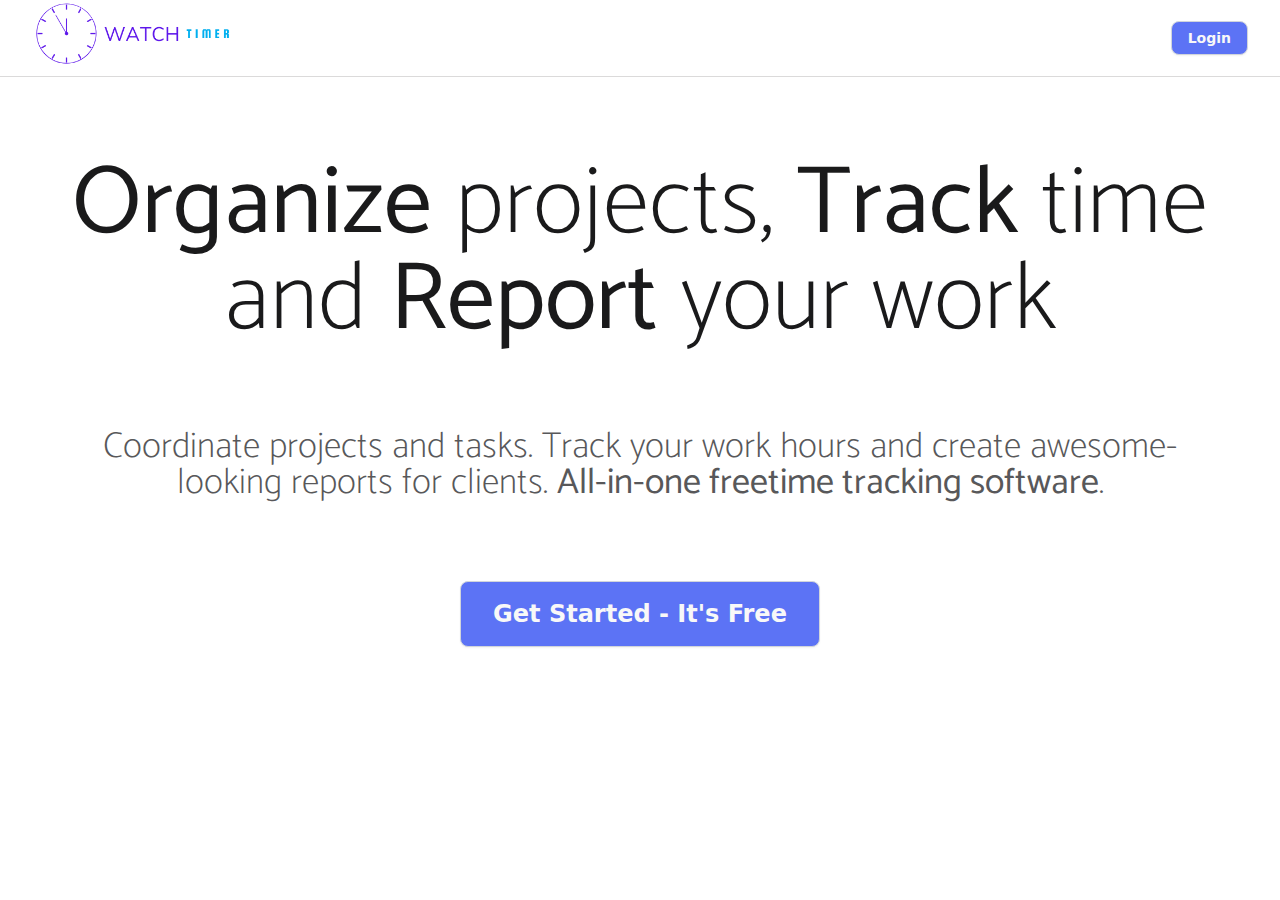
<file: watchtimerFE/index.html>
<!DOCTYPE html>
<html lang="en">

<head>
    <meta charset="UTF-8">
    <meta http-equiv="X-UA-Compatible" content="IE=edge">
    <meta name="viewport" content="width=device-width, initial-scale=1.0">
    <title>Watch Timer</title>
    <link rel="stylesheet" href="./css/index.css">
</head>

<body>
    <div id="container">
        <nav>
            <div class="logo">
                <img src="./images/logo w white.png" alt="">
            </div>

            <div>
                <a href="./views/login.html">
                    <button class="login-btn">
                        Login
                    </button>
                </a>
            </div>
        </nav>

        <div class="title">
            <p><span>Organize</span> projects, <span>Track</span> time and <span>Report</span> your work</p>
        </div>
        <div class="subtitle">
            <h2>Coordinate projects and tasks. Track your work hours and create awesome-looking reports for clients.
                <span>All-in-one freetime tracking software</span>.
            </h2>
        </div>
        <div>
            <button class="login-btn-2">
                Get Started - It's Free
            </button>
        </div>
    </div>
</body>

</html>
</file>
<file: watchtimerFE/css/index.css>
/* @import url("https://fonts.googleapis.com/css2?family=Catamaran&display=swap"); */

@import url("https://fonts.googleapis.com/css2?family=Catamaran:wght@100;400&display=swap");

body {
  margin: 0;
  padding: 0;
  font-family: "Catamaran", sans-serif;
}

* {
  margin: 0;
  padding: 0;
}

button {
  background-color: #5c73f5;
  border: 1px solid rgb(209, 213, 219);
  border-radius: 0.5rem;
  color: #f8f8f8;
  font-family: ui-sans-serif, system-ui, -apple-system, system-ui, "Segoe UI",
    Roboto, "Helvetica Neue", Arial, "Noto Sans", sans-serif,
    "Apple Color Emoji", "Segoe UI Emoji", "Segoe UI Symbol", "Noto Color Emoji";
  font-size: 0.875rem;
  font-weight: 600;
  line-height: 1rem;
  padding: 0.5rem 1rem;
  text-align: center;
  -webkit-box-shadow: 0 1px 2px 0 rgba(0, 0, 0, 0.05);
  box-shadow: 0 1px 2px 0 rgba(0, 0, 0, 0.05);
  cursor: pointer;
  -moz-user-select: none;
  -ms-user-select: none;
  user-select: none;
  -webkit-user-select: none;
  -ms-touch-action: manipulation;
  touch-action: manipulation;
}

button:hover {
  background-color: #70b1f1;
}

button:focus {
  outline: 2px solid rgba(0, 0, 0, 0.1);
  outline-offset: 2px;
}

button:focus-visible {
  -webkit-box-shadow: none;
  box-shadow: none;
}

#container {
  display: flex;
  flex-direction: column;
  /* justify-content: space-around; */
  gap: 5rem;
}

nav {
  display: flex;
  justify-content: space-between;
  align-items: center;
  padding: 0 2rem;
  border-bottom: 1px solid rgb(219, 218, 218);
}

.logo {
  width: 200px;
}

.logo > img {
  width: 100%;
}

.title {
  text-align: center;
  padding: 0 4rem;
}

.subtitle {
  text-align: center;
  padding: 0 4rem;
}
p {
  font-size: 96px;
  font-weight: 100;
  line-height: 100%;
  color: #1a1a1b;
}

h2 {
  font-size: 36px;
  font-weight: 100;
  line-height: 100%;
  color: #58585a;
}
span {
  font-weight: 400;
}

.subtitle + div {
  text-align: center;
}

.login-btn-2 {
  font-size: 24px;
  padding: 1.5rem 2rem;
}
</file>
